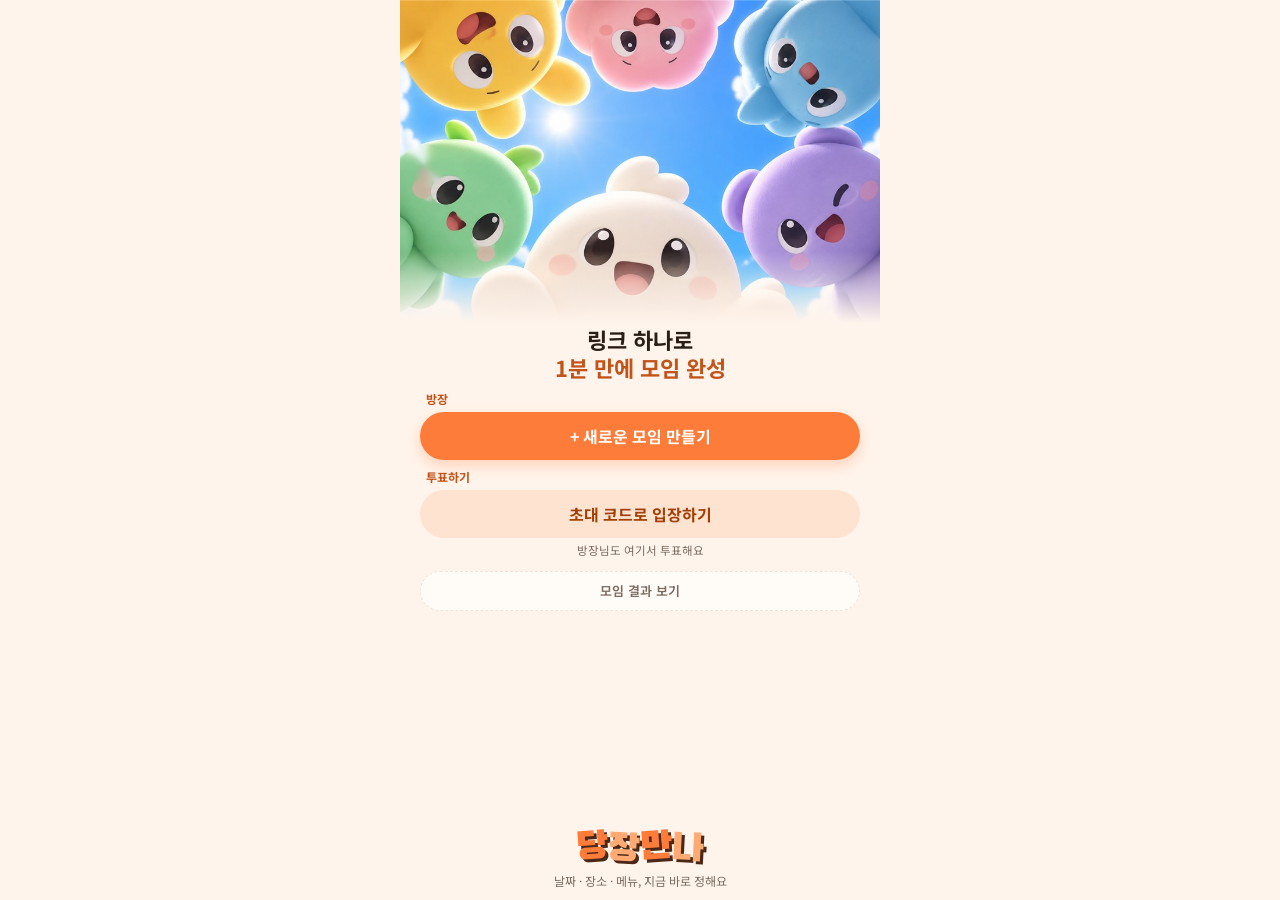
<file: index.html>
<!DOCTYPE html>
<html lang="ko">
<head>
<meta charset="utf-8">
<meta name="viewport" content="width=device-width, initial-scale=1, viewport-fit=cover">
<title>당장만나 · 링크 하나로 모임 완성</title>
<link rel="preconnect" href="https://fonts.googleapis.com">
<link rel="preconnect" href="https://fonts.gstatic.com" crossorigin>
<link href="https://fonts.googleapis.com/css2?family=Black+Han+Sans&family=Noto+Sans+KR:wght@400;500;600;700&display=swap" rel="stylesheet">
<link rel="stylesheet" href="css/style.css">
</head>
<body>
<div id="app"></div>
<div id="layer"></div>
<script src="js/data.js"></script>
<script src="js/core.js"></script>
<script src="js/rank.js"></script>
<script src="js/screens/01_home.js"></script>
<script src="js/screens/02_create.js"></script>
<script src="js/screens/03_join.js"></script>
<script src="js/screens/04_respond.js"></script>
<script src="js/screens/05_dashboard.js"></script>
<script src="js/screens/06_detail.js"></script>
<script src="js/screens/07_find.js"></script>
<script src="js/app.js"></script>
</body>
</html>
</file>
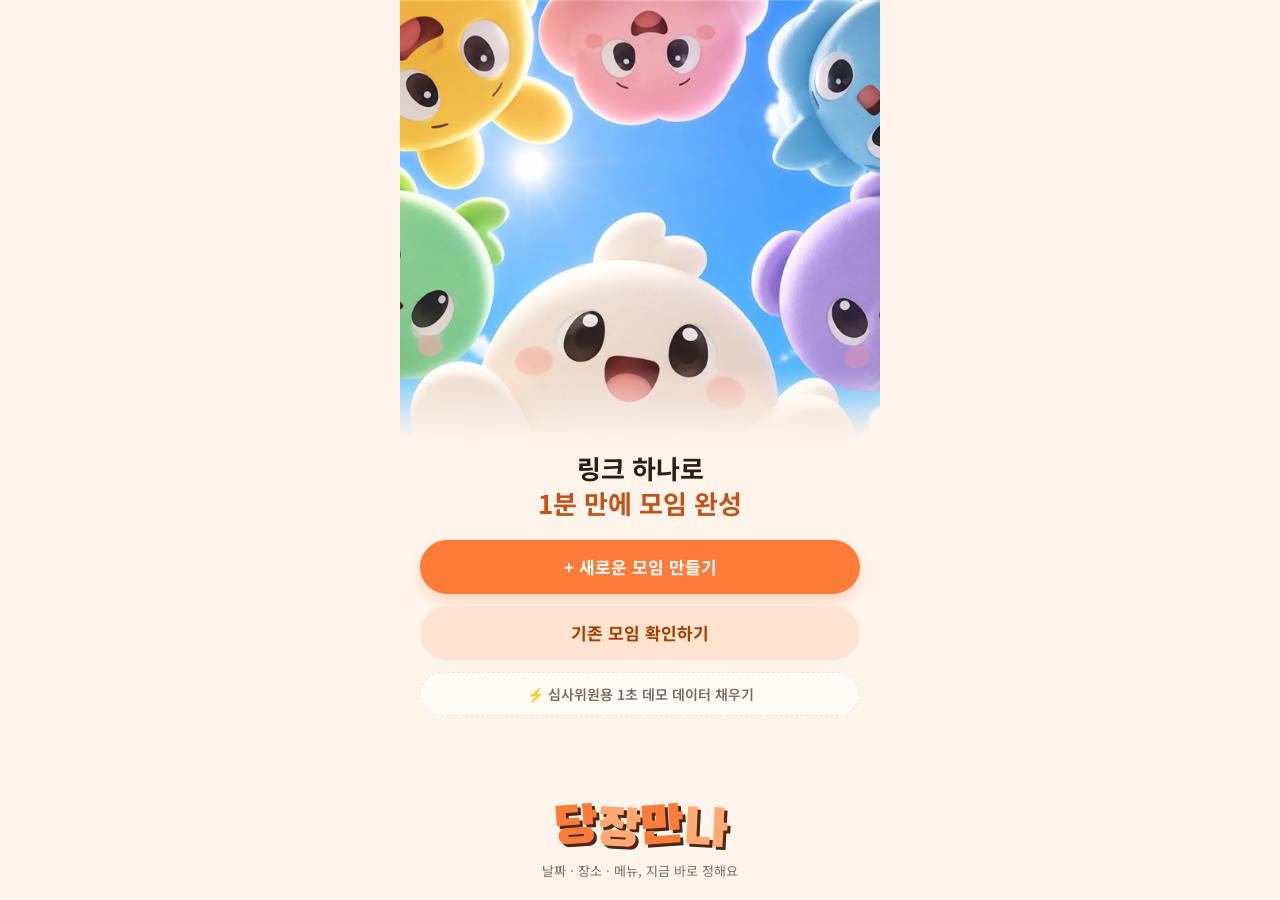
<file: docs/당장만나_모의앱_v4.1.html>
<!DOCTYPE html>
<html lang="ko">
<head>
<meta charset="utf-8">
<meta name="viewport" content="width=device-width, initial-scale=1, viewport-fit=cover">
<title>당장만나 (모의 앱 v4.1)</title>
<link rel="preconnect" href="https://fonts.googleapis.com">
<link rel="preconnect" href="https://fonts.gstatic.com" crossorigin>
<link href="https://fonts.googleapis.com/css2?family=Black+Han+Sans&family=Noto+Sans+KR:wght@400;500;600;700&display=swap" rel="stylesheet">
<style>
/* v3.0 색상: PwC 강조 1~3 + 따뜻한 갈색 보조색, 주황 박스 위 흰 글자 (라이트 테마 전용) */
:root{
  --primary:#FE7C39; --primary-press:#FD5108; --accent1:#FD5108; --peach:#FFAA72;
  --peach-soft:#FFE3D1; --page:#FFF4EC; --card:#FFFFFF; --line:#F1E4DA;
  --brown:#4A2716; --accent:#C2541A; --on-soft:#A33F00;
  --sky:#2F6FD6; --rose:#C8344E; --disabled:#C9BDB4;
  --text:#2B1E16; --text2:#7A6A5F;
  --like-bg:#E6F4EC; --like:#2A7353; --dis-bg:#FDECEF;
  --t-peach:#FFE3D1; --t-mint:#DDF2E6; --t-sky:#DDEBFB; --t-lilac:#EEE4FB; --t-butter:#FFF1C9;
  color-scheme:light;
}
@media (prefers-color-scheme: dark){ :root:not([data-theme="light"]){ --page:#FFF4EC; --text:#2B1E16; } }
:root[data-theme="dark"]{ --page:#FFF4EC; --text:#2B1E16; }
:root{box-sizing:border-box;padding-top:env(safe-area-inset-top,0px);padding-bottom:env(safe-area-inset-bottom,0px)}
html{scroll-padding-top:env(safe-area-inset-top,0px)}
*,*::before,*::after{box-sizing:border-box;margin:0;padding:0}
body{font-family:"Pretendard","Noto Sans KR","Noto Sans CJK KR",sans-serif;background:var(--page);color:var(--text);font-size:16px;line-height:1.5;-webkit-font-smoothing:antialiased}
button{font:inherit;color:inherit;background:none;border:0;cursor:pointer}
input{font:inherit;color:inherit}
:focus-visible{outline:2px solid var(--accent);outline-offset:2px}
#app{max-width:480px;margin:0 auto;background:var(--page)}
.screen{min-height:100vh;min-height:100dvh;display:flex;flex-direction:column}
.fixed{height:100vh;height:100dvh;overflow:hidden}
.head{display:flex;align-items:center;gap:6px;padding:14px 16px 12px;position:sticky;top:env(safe-area-inset-top,0px);background:var(--page);z-index:5}
.head h1{font-size:20px;font-weight:700;flex:1;white-space:nowrap;overflow:hidden;text-overflow:ellipsis}
.back{font-size:26px;line-height:1;width:30px;height:30px;color:var(--text2)}
.body{padding:8px 16px 28px;display:flex;flex-direction:column;gap:12px;flex:1}

.btn{height:54px;border-radius:999px;font-size:17px;font-weight:700;display:flex;align-items:center;justify-content:center;width:100%;padding:0 16px;white-space:nowrap}
.btn-primary{background:var(--primary);color:#fff;box-shadow:0 6px 14px rgba(254,124,57,.28)}
.btn-primary:active{background:var(--primary-press)}
.btn-soft{background:var(--peach-soft);color:var(--on-soft)}
.btn-ghost{height:44px;font-size:14px;font-weight:600;color:var(--text2);border:1.5px dashed var(--line);background:rgba(255,255,255,.6)}
.btn-sm{height:34px;padding:0 16px;border-radius:999px;background:var(--primary);color:#fff;font-size:14px;font-weight:700;flex-shrink:0}

.label{font-size:15px;font-weight:700;color:var(--accent)}
.field{display:flex;flex-direction:column;gap:8px}
.field label{font-size:16px;font-weight:600;color:var(--text2)}
.field label small{font-size:14px;font-weight:400}
.inp{height:54px;border-radius:16px;background:var(--card);border:1px solid var(--line);padding:0 18px;font-size:17px;width:100%}
.inp::placeholder{color:#A0918A;font-size:16px}
.err{font-size:14px;color:var(--rose)}
.hint{font-size:13px;color:var(--text2);padding-left:4px}

.card{background:var(--card);border-radius:22px;padding:16px;display:flex;flex-direction:column;gap:8px;box-shadow:0 2px 10px rgba(122,74,40,.06)}
.card-h{display:flex;align-items:center;gap:10px}
.card-h .ttl{font-size:16px;font-weight:700;flex:1}
.tile{width:34px;height:34px;border-radius:11px;display:flex;align-items:center;justify-content:center;flex-shrink:0}
.tile svg{width:18px;height:18px}
.more{font-size:14px;color:var(--text2);padding:4px 0 4px 8px}
.r1{font-size:18px;font-weight:700;display:flex;flex-wrap:wrap;align-items:center;gap:6px;margin-top:2px}
.rn{font-size:14px;color:var(--text2)}
.nw{white-space:nowrap}
.badge{background:var(--primary);color:#fff;font-size:12px;font-weight:700;border-radius:999px;padding:3px 10px;white-space:nowrap}

.grid3{display:grid;grid-template-columns:repeat(3,1fr);gap:8px}
.grid2{display:grid;grid-template-columns:1fr 1fr;gap:8px}
.chip{height:46px;border-radius:999px;border:1px solid var(--line);background:var(--card);font-size:16px;color:var(--text);white-space:nowrap;width:100%}
.chip.on{background:var(--primary);border-color:var(--primary);color:#fff;font-weight:700}
.chip.on.dark{background:var(--brown);border-color:var(--brown)}
/* v3.1 항목별 선택 색: 날짜·시간=주황, 장소=하늘, 희망=민트, 기피=로즈, 음주=라벤더 */
.c-time .chip.on{background:#FFE3D1;border:1.5px solid #FFAA72;color:#A33F00}
.c-place .chip.on{background:#DDEBFB;border:1.5px solid #8DB4EE;color:#2F65BF}
.c-like .chip.on{background:#DDF2E6;border:1.5px solid #86CDA6;color:#23784F}
.c-dis .chip.on{background:#FDE3E8;border:1.5px solid #EE9AAA;color:#B83A52}
.c-drink .chip.on{background:#EEE4FB;border:1.5px solid #B9A0EC;color:#6A45B0}
.label.l-place{color:#2F65BF}.label.l-like{color:#23784F}.label.l-dis{color:#B83A52}.label.l-drink{color:#7046C2}
.sec{background:var(--card);border-radius:22px;padding:14px 12px;display:flex;flex-direction:column;gap:10px;box-shadow:0 2px 10px rgba(122,74,40,.06)}
.sec .label{padding-left:4px}
.chip:disabled{color:#B3A49A;background:#FBF6F2;border-color:#F1E4DA;cursor:default}
.chip.sym{font-size:20px}
.idchip{display:inline-flex;align-items:center;height:30px;padding:0 12px;border-radius:999px;background:var(--card);border:1px solid var(--line);font-size:13px;white-space:nowrap}

/* 01 */
.entry{position:relative;height:100vh;height:100dvh;display:flex;flex-direction:column;background:linear-gradient(#FFF4EC,#FFF4EC)}
.hero{position:relative;width:100%;height:min(440px,52vh);flex-shrink:0;overflow:hidden}
.hero img{display:block;width:100%;height:100%;object-fit:cover;object-position:center 40%}
.hero::after{content:"";position:absolute;left:0;right:0;bottom:0;height:72px;background:linear-gradient(rgba(255,244,236,0),var(--page))}
.entry-main{flex:1;display:flex;flex-direction:column;padding:0 20px;gap:12px;min-height:0}
.entry-main h2{font-size:26px;font-weight:700;line-height:1.35;text-align:center;margin:10px 0 8px}
.entry-main h2 span{display:block;color:var(--accent)}
.brand{text-align:center;margin-top:auto;padding:6px 0 20px}
.brand b{font-family:"Black Han Sans","Noto Sans KR",sans-serif;font-weight:400;font-size:52px;color:var(--primary);text-shadow:3px 3px 0 var(--brown);line-height:1.1;display:inline-block}
.brand b i{font-style:normal;display:inline-block}
.brand b i:nth-child(odd){transform:rotate(-4deg)}
.brand b i:nth-child(even){transform:rotate(3deg) translateY(2px);color:var(--peach)}
.brand p{font-size:13px;color:var(--text2);margin-top:2px}

/* 02 */
.box{background:var(--card);border-radius:20px;padding:14px 16px;display:flex;align-items:center;justify-content:space-between;gap:10px;height:84px;box-shadow:0 2px 10px rgba(122,74,40,.06)}
.box .k{font-size:14px;color:var(--text2);font-weight:500}
.box .v{font-size:20px;font-weight:700;letter-spacing:.02em;white-space:nowrap;overflow:hidden;text-overflow:ellipsis}
.box>div{min-width:0}
.note{font-size:15px;font-weight:600;color:var(--accent);text-align:center}
.note2{font-size:14px;color:var(--text2);text-align:center}

/* 04 */
.section-t{font-size:21px;font-weight:700}
.calcard{background:var(--card);border-radius:22px;padding:14px 12px;box-shadow:0 2px 10px rgba(122,74,40,.06);display:flex;flex-direction:column;gap:8px}
.cal-nav{display:flex;align-items:center;justify-content:space-between;font-weight:700;font-size:17px;padding:0 4px}
.cal-nav span{color:var(--disabled);font-weight:400;padding:0 8px}
.cal{display:grid;grid-template-columns:repeat(7,1fr);gap:4px}
.wd{text-align:center;font-size:14px;color:var(--text2);font-weight:500}
.wd.sun,.day.sun{color:var(--rose)} .wd.sat,.day.sat{color:var(--sky)}
.day{height:46px;border-radius:14px;border:1.5px solid transparent;display:flex;align-items:center;justify-content:center;gap:4px;font-size:16px;font-weight:700}
.day.has{background:var(--peach-soft)}
.day.act{border-color:var(--primary)}
.dots{display:flex;flex-direction:column;gap:3px}
.dot{width:7px;height:7px;border-radius:50%;border:1.3px solid var(--primary);display:block}
.dot.f{background:var(--primary)}
.slot-row{display:flex;justify-content:space-between;align-items:baseline;margin-top:4px}
.slot-row b{font-size:17px}
.legend{display:flex;align-items:center;gap:6px;font-size:14px;color:var(--text2)}
.drink-msg{font-size:14px;color:#5E3BA6;background:#F7F2FE;border-radius:14px;padding:10px 14px;text-align:center;font-weight:600}

/* 05 */
.idrow{display:flex;align-items:center;gap:6px}
.idrow .cnt{margin-left:auto;font-size:14px;color:var(--text2);white-space:nowrap}
.mbox{border-radius:16px;padding:12px;display:flex;flex-direction:column;gap:4px;font-size:14px;min-width:0}
.mbox.like{background:var(--like-bg)} .mbox.like b{color:var(--like)}
.mbox.dis{background:var(--dis-bg)} .mbox.dis b{color:var(--rose)}
.mbox b{font-size:14px;margin-bottom:2px}
.mrow{display:flex;flex-direction:column;line-height:1.45}
.mtie{font-size:12px;font-weight:700;opacity:.75}
.dtile{border-radius:999px;background:var(--page);height:44px;display:flex;align-items:center;justify-content:center;gap:4px;font-size:15px;font-weight:700}
.dtile span{font-weight:500;color:var(--text2);font-size:14px}
.dtile.top{background:var(--primary);color:#fff}.dtile.top span{color:#fff}
.rec{font-size:14px;color:var(--text2);text-align:center;padding:2px 0}
.rec u{text-underline-offset:3px}
.notecard .ttl{color:var(--text)}
.notecard li{font-size:14px;color:var(--text);list-style:none;padding:3px 0}
.notecard li b{font-weight:600}
.sum{background:#F2F5FC;border-radius:16px;padding:14px 16px;font-size:14px;line-height:1.75}
.sum .st{font-weight:700;margin-bottom:6px}
.sum .sl{font-weight:700;margin-top:6px}
.sum .si{padding-left:14px}
.sum .link{margin-top:8px;color:var(--text2);overflow-wrap:anywhere}

/* 팝업·시트·토스트 */
.dim{position:fixed;inset:0;background:rgba(43,30,22,.45);display:flex;align-items:center;justify-content:center;padding:24px;z-index:20}
.pop{background:var(--card);border-radius:24px;padding:30px 20px 18px;max-width:320px;width:100%;text-align:center;display:flex;flex-direction:column;gap:20px}
.pop p{font-size:19px;font-weight:700}
.dim.sheet{align-items:flex-end;padding:0}
.sheet-box{background:var(--card);border-radius:24px 24px 0 0;max-width:480px;width:100%;max-height:85vh;overflow:auto;padding:10px 16px calc(16px + env(safe-area-inset-bottom,0px))}
.grab{width:40px;height:4px;border-radius:2px;background:var(--line);margin:0 auto 14px}
.sheet-box h3{font-size:19px;margin-bottom:4px}
.sheet-sec{font-size:15px;font-weight:700;margin:14px 0 2px}
.rk{padding:12px 0;border-top:1px solid var(--line);display:flex;flex-direction:column;gap:8px}
.rk-t{font-size:16px;font-weight:700;display:flex;flex-wrap:wrap;gap:6px;align-items:center}
.rk-t em{font-style:normal;font-size:14px;color:var(--text2);font-weight:500}
.voters{display:flex;flex-wrap:wrap;gap:6px}
.voters .idchip{background:var(--page);border-color:var(--page)}
.toast{position:fixed;left:50%;bottom:calc(32px + env(safe-area-inset-bottom,0px));transform:translateX(-50%);background:var(--brown);color:#fff;font-size:14px;padding:10px 16px;border-radius:999px;z-index:30;max-width:90%;text-align:center}
@media (prefers-reduced-motion:no-preference){.sheet-box{animation:up .2s ease-out}@keyframes up{from{transform:translateY(24px);opacity:.6}}.drink-msg{animation:fade .25s ease-out}@keyframes fade{from{opacity:0;transform:translateY(-4px)}}}
</style>
</head>
<body>
<div id="app"></div>
<div id="layer"></div>
<script>
/* ===== 데이터 (화면별_샘플데이터_v3.0.json과 같은 내용) ===== */
const DATA = {"config": {"PLACES": ["강남", "잠실", "여의도", "성수", "종로", "홍대", "용산", "이태원", "문래"], "MENUS": ["한식", "중식", "양식", "일식", "아시안", "멕시칸", "샐러드"], "SLOTS": ["점심", "저녁"], "DRINK": [{"value": "O", "label": "○", "message": "오늘은 달려봐요! 끝까지 함께할게요 🍻"}, {"value": "△", "label": "△", "message": "분위기 보고 가볍게 한두 잔 할게요"}, {"value": "X", "label": "✕", "message": "오늘은 쉬어갈게요. 음료로 건배해요 🥤"}], "MENU_DB": {"한식": [["보쌈", []], ["김치찌개", ["매운"]], ["닭갈비", ["밀", "매운"]], ["비빔밥", ["계란"]], ["해물파전", ["갑각류", "조개류", "밀", "계란"]]], "중식": [["짜장면", ["밀"]], ["마라탕", ["땅콩", "밀", "매운"]], ["탕수육", ["밀", "계란"]], ["딤섬", ["밀", "갑각류"]]], "양식": [["스테이크", []], ["파스타", ["밀", "우유"]], ["리조또", ["우유"]], ["피자", ["밀", "우유"]]], "일식": [["규동", []], ["초밥", ["갑각류", "조개류"]], ["돈카츠", ["밀", "계란"]], ["라멘", ["밀", "계란"]]], "아시안": [["쌀국수", []], ["분짜", ["땅콩"]], ["팟타이", ["땅콩", "갑각류", "계란"]], ["똠얌꿍", ["갑각류", "매운"]]], "멕시칸": [["타코", ["밀"]], ["부리토", ["밀", "우유"]], ["퀘사디아", ["밀", "우유"]], ["나초", ["우유"]]], "샐러드": [["포케", []], ["연어샐러드", []], ["리코타 샐러드", ["우유"]], ["견과류 샐러드볼", ["견과류", "땅콩"]]]}}, "meeting": {"name": "콘텐츠팀 회식", "code": "K7M2Q9", "inviteLink": "https://…/k7m2q9", "hostId": "조서윤2493", "createdAt": "2026-10-12T09:30:00+09:00", "responseMonth": "2026-10"}, "participants": [{"id": "조서윤2493", "isHost": true, "note": "", "slots": ["2026-10-16|저녁", "2026-10-23|저녁", "2026-10-30|점심"], "places": ["강남", "성수"], "likes": ["한식", "일식"], "dislikes": ["중식"], "drink": "O"}, {"id": "김민준3184", "isHost": false, "note": "갑각류 알레르기가 있어요", "slots": ["2026-10-16|저녁", "2026-10-22|저녁", "2026-10-23|저녁"], "places": ["강남", "여의도", "성수"], "likes": ["한식", "양식", "일식"], "dislikes": ["멕시칸"], "drink": "O"}, {"id": "이서현5521", "isHost": false, "note": "매운 음식은 잘 못 먹어요", "slots": ["2026-10-23|저녁", "2026-10-30|점심"], "places": ["성수", "종로"], "likes": ["일식", "아시안"], "dislikes": ["중식", "멕시칸"], "drink": "△"}, {"id": "박도윤7709", "isHost": false, "note": "", "slots": ["2026-10-16|저녁", "2026-10-22|저녁", "2026-10-23|저녁"], "places": ["강남", "홍대"], "likes": ["한식", "중식", "멕시칸"], "dislikes": ["샐러드"], "drink": "O"}, {"id": "최하린2046", "isHost": false, "note": "땅콩 알레르기가 있어요", "slots": ["2026-10-23|저녁", "2026-10-30|점심"], "places": ["여의도", "강남"], "likes": ["한식", "샐러드", "일식"], "dislikes": ["중식"], "drink": "X"}, {"id": "정우진8832", "isHost": false, "note": "", "slots": ["2026-10-16|저녁", "2026-10-22|저녁", "2026-10-23|저녁", "2026-10-24|저녁"], "places": ["강남", "성수", "이태원"], "likes": ["한식", "양식"], "dislikes": ["아시안"], "drink": "O"}, {"id": "강지아4415", "isHost": false, "note": "우유가 들어간 음식은 피하고 있어요", "slots": ["2026-10-16|저녁", "2026-10-23|저녁"], "places": ["성수", "종로"], "likes": ["아시안", "일식"], "dislikes": ["양식", "중식"], "drink": "△"}, {"id": "윤시우6290", "isHost": false, "note": "", "slots": ["2026-10-22|저녁", "2026-10-23|저녁", "2026-10-30|점심"], "places": ["종로", "강남"], "likes": ["한식", "아시안", "멕시칸"], "dislikes": ["샐러드"], "drink": "O"}, {"id": "한예린1357", "isHost": false, "note": "마라탕은 못 먹어요", "slots": ["2026-10-16|저녁", "2026-10-23|저녁"], "places": ["성수", "여의도", "문래"], "likes": ["한식", "일식", "양식"], "dislikes": ["중식", "멕시칸"], "drink": "△"}, {"id": "오지훈9064", "isHost": false, "note": "조개류 알레르기가 있어요", "slots": ["2026-10-16|저녁", "2026-10-23|저녁", "2026-10-31|점심"], "places": ["강남", "용산"], "likes": ["한식", "중식"], "dislikes": ["아시안"], "drink": "X"}]};
const {PLACES,MENUS,SLOTS,DRINK,MENU_DB} = DATA.config;
const YEAR=2026, MONTH=10, WD=["일","월","화","수","목","금","토"];

const S={screen:"home",meeting:null,draft:null,activeDay:null,err:{},notesOpen:false,recIdx:0};
const genCode=()=>Array.from({length:6},()=>"ABCDEFGHJKLMNPQRSTUVWXYZ23456789"[Math.floor(Math.random()*32)]).join("");
const newMeeting=(name,code=genCode())=>({name,code,link:`https://…/${code.toLowerCase()}`,people:[]});

/* ===== 집계 ===== */
const dateOf=k=>{const [y,m,d]=k.split("|")[0].split("-").map(Number);return new Date(y,m-1,d);};
function slotLabel(k){const dt=dateOf(k);return `${dt.getMonth()+1}/${String(dt.getDate()).padStart(2,"0")}(${WD[dt.getDay()]}) ${k.split("|")[1]}`;}
const dayKey=(m,d)=>`${YEAR}-${String(m).padStart(2,"0")}-${String(d).padStart(2,"0")}`;
function rank(counts,order){
  const arr=Object.entries(counts).filter(([,v])=>v>0).sort((a,b)=>b[1]-a[1]||order(a[0],b[0]));
  const gs=[]; arr.forEach(([k,v])=>{const r=1+arr.filter(([,w])=>w>v).length; if(r>3)return;
    let g=gs.find(g=>g.rank===r); if(!g){g={rank:r,votes:v,items:[]};gs.push(g);} g.items.push(k);});
  gs.forEach(g=>g.label=(g.items.length>1?"공동 ":"")+g.rank+"위"); return gs;
}
const byList=L=>(a,b)=>L.indexOf(a)-L.indexOf(b);
function tally(f){const c={};S.meeting.people.forEach(p=>p[f].forEach(x=>c[x]=(c[x]||0)+1));return c;}
const voters=(f,it)=>S.meeting.people.filter(p=>p[f].includes(it)).map(p=>p.id);
function results(){
  const ppl=S.meeting.people, drink={}; DRINK.forEach(d=>drink[d.value]=ppl.filter(p=>p.drink===d.value).length);
  return {n:ppl.length, dates:rank(tally("slots"),(a,b)=>a<b?-1:1), places:rank(tally("places"),byList(PLACES)),
    likes:rank(tally("likes"),byList(MENUS)), dislikes:rank(tally("dislikes"),byList(MENUS)), drink,
    notes:ppl.filter(p=>p.note).map(p=>({id:p.id,note:p.note}))};
}
function recommendations(R){ if(!R.likes.length) return []; const t=R.notes.map(x=>x.note).join(" ");
  return R.likes[0].items.flatMap(c=>(MENU_DB[c]||[]).filter(([nm,tags])=>!tags.some(x=>t.includes(x))&&!t.includes(nm)).map(([nm])=>nm)); }
function summaryLines(R){
  const L=[["t",`[${S.meeting.name}] 모임 결과 요약 (${R.n}명 참여)`]];
  L.push(["l","날짜"]); R.dates.forEach(g=>L.push(["i",`${g.label} ${g.items.map(slotLabel).join(" · ")} (${g.votes}표)`+(g.rank===1&&g.votes===R.n?" [만장일치]":"")]));
  if(R.places.length){L.push(["l","장소"]); R.places.forEach(g=>L.push(["i",`${g.label} ${g.items.join(" · ")} (${g.votes}표)`]));}
  const lk=R.likes.filter(g=>g.rank<=2).flatMap(g=>g.items).join(", "), dk=R.dislikes.length?R.dislikes[0].items.join(", "):"";
  if(lk||dk){L.push(["l","메뉴"]); if(lk)L.push(["i",`좋아요 ${lk}`]); if(dk)L.push(["i",`싫어요 ${dk}`]);}
  const d=Object.entries(R.drink).filter(([,v])=>v>0).map(([k,v])=>`${k} ${v}`).join(" · ");
  L.push(["l","술자리"],["i",d||"응답 없음"],["u",`상세 결과 보기: ${S.meeting.link}`]); return L;
}
const summaryText=R=>{const L=summaryLines(R);return L.map(([t,s],i)=>t==="i"?"  "+s:(t==="l"&&L[i-1][0]==="t"?"\n"+s:t==="u"?"\n"+s:s)).join("\n");};

/* ===== 유틸 ===== */
const esc=s=>String(s).replace(/[&<>"']/g,c=>({"&":"&amp;","<":"&lt;",">":"&gt;",'"':"&quot;","'":"&#39;"}[c]));
function toast(m){const t=document.createElement("div");t.className="toast";t.textContent=m;document.body.appendChild(t);setTimeout(()=>t.remove(),1800);}
async function copy(text,btn){try{await navigator.clipboard.writeText(text);}catch(e){const ta=document.createElement("textarea");ta.value=text;document.body.appendChild(ta);ta.select();try{document.execCommand("copy");}catch(_){}ta.remove();}
  if(btn){const o=btn.textContent;btn.textContent="복사됨";setTimeout(()=>btn.textContent=o,1500);}}
function go(s){S.screen=s;S.err={};render();window.scrollTo(0,0);}
const head=(t,back)=>`<div class="head">${back?`<button class="back" aria-label="뒤로" onclick="go('${back}')">‹</button>`:""}<h1>${esc(t)}</h1></div>`;
const ICON={
  cal:`<svg viewBox="0 0 24 24" fill="none" stroke="#E0662A" stroke-width="2" stroke-linecap="round"><rect x="3.5" y="5" width="17" height="15" rx="3"/><path d="M3.5 10h17M8 3v4M16 3v4"/></svg>`,
  pin:`<svg viewBox="0 0 24 24" fill="none" stroke="#3E7BD6" stroke-width="2" stroke-linecap="round"><path d="M12 21s-7-6.2-7-11.5a7 7 0 0 1 14 0C19 14.8 12 21 12 21z"/><circle cx="12" cy="9.5" r="2.5"/></svg>`,
  fork:`<svg viewBox="0 0 24 24" fill="none" stroke="#2F8A60" stroke-width="2" stroke-linecap="round"><path d="M7 3v8M4.5 3v5a2.5 2.5 0 0 0 5 0V3M7 11v10M16.5 3c-2 1.5-2.5 4-2.5 7h3v11"/></svg>`,
  cup:`<svg viewBox="0 0 24 24" fill="none" stroke="#8B5CD6" stroke-width="2" stroke-linecap="round"><path d="M6 4h12l-1.5 15a2 2 0 0 1-2 1.8h-5a2 2 0 0 1-2-1.8z"/><path d="M6.5 9h11"/></svg>`,
  bang:`<svg viewBox="0 0 24 24" fill="none" stroke="#B88A00" stroke-width="2.4" stroke-linecap="round"><circle cx="12" cy="12" r="9"/><path d="M12 7.5v5.5"/><circle cx="12" cy="16.6" r=".5" fill="#B88A00"/></svg>`,
  sum:`<svg viewBox="0 0 24 24" fill="none" stroke="#4F67A8" stroke-width="2" stroke-linecap="round"><rect x="5" y="3.5" width="14" height="17" rx="3"/><path d="M9 8.5h6M9 12h6M9 15.5h4"/></svg>`
};
const tile=(ic,bg)=>`<span class="tile" style="background:${bg}">${ICON[ic]}</span>`;

/* ===== 01 진입 일러스트: 자체 제작 3D 느낌 캐릭터 ===== */
const PAL={peach:["#FFE2D2","#FFB590","#E9875A"],mint:["#E2F8EC","#A3E3C4","#5DB792"],sky:["#E3F1FF","#A6D0FF","#5E99E6"],lilac:["#F3EAFF","#CDB4F7","#9779D6"],butter:["#FFF7D2","#FFE183","#E2B43A"]};
function gdefs(){return Object.entries(PAL).map(([k,[l,b,d]])=>`<radialGradient id="g-${k}" cx="36%" cy="30%" r="78%"><stop offset="0" stop-color="${l}"/><stop offset=".55" stop-color="${b}"/><stop offset="1" stop-color="${d}"/></radialGradient>`).join("");}
function eye(x,look){return `<g transform="translate(${x} -4)"><ellipse rx="11.5" ry="13.5" fill="url(#g-eye)"/><ellipse cx="${look}" cy="2.5" rx="7.2" ry="9" fill="url(#g-pupil)"/><circle cx="${look-2.5}" cy="-2" r="3.2" fill="#fff"/><circle cx="${look+2.5}" cy="6" r="1.4" fill="#fff" opacity=".9"/></g>`;}
function critter(x,y,s,col,ear,mouth,look=1){
  const g=`url(#g-${col})`, dk=PAL[col][2];
  const ears={
    bunny:`<ellipse cx="-16" cy="-52" rx="10" ry="27" fill="${g}" transform="rotate(-12 -16 -52)"/><ellipse cx="16" cy="-52" rx="10" ry="27" fill="${g}" transform="rotate(12 16 -52)"/><ellipse cx="-16" cy="-50" rx="4.5" ry="17" fill="#FFC6CF" transform="rotate(-12 -16 -50)"/><ellipse cx="16" cy="-50" rx="4.5" ry="17" fill="#FFC6CF" transform="rotate(12 16 -50)"/>`,
    bear:`<circle cx="-30" cy="-28" r="14" fill="${g}"/><circle cx="30" cy="-28" r="14" fill="${g}"/><circle cx="-30" cy="-28" r="6.5" fill="#FFD0C2"/><circle cx="30" cy="-28" r="6.5" fill="#FFD0C2"/>`,
    cat:`<path d="M-38 -12 Q-36 -44 -30 -48 Q-20 -40 -10 -34 Z" fill="${g}"/><path d="M38 -12 Q36 -44 30 -48 Q20 -40 10 -34 Z" fill="${g}"/><path d="M-30 -22 L-29 -38 L-18 -32 Z" fill="#FFC6CF"/><path d="M30 -22 L29 -38 L18 -32 Z" fill="#FFC6CF"/>`,
    sprout:`<path d="M0 -38 C-2 -50 0 -56 2 -60" stroke="#5DB792" stroke-width="3.5" fill="none" stroke-linecap="round"/><ellipse cx="-9" cy="-60" rx="10" ry="6" fill="url(#g-mint)" transform="rotate(-25 -9 -60)"/><ellipse cx="12" cy="-62" rx="11" ry="6.5" fill="url(#g-mint)" transform="rotate(20 12 -62)"/>`,
    antenna:`<path d="M-12 -36 Q-20 -54 -24 -58 M12 -36 Q20 -54 24 -58" stroke="${dk}" stroke-width="3" fill="none" stroke-linecap="round"/><circle cx="-25" cy="-60" r="7" fill="url(#g-peach)"/><circle cx="25" cy="-60" r="7" fill="url(#g-butter)"/>`
  }[ear];
  const m={smile:`<path d="M-7 15 q7 7 14 0" stroke="#5A2E1A" stroke-width="2.6" fill="none" stroke-linecap="round"/>`,
    open:`<path d="M-8 13 q8 12 16 0 z" fill="#7A2E22"/><path d="M-4 18 q4 4 8 0" fill="#FF8C8C"/>`,
    yum:`<path d="M-7 14 q7 7 14 0" stroke="#5A2E1A" stroke-width="2.6" fill="none" stroke-linecap="round"/><ellipse cx="4" cy="20" rx="3.5" ry="4" fill="#FF8C8C"/>`}[mouth];
  return `<g transform="translate(${x} ${y}) scale(${s})" filter="url(#soft)">
    <ellipse cx="0" cy="62" rx="52" ry="48" fill="${g}"/>
    ${ears}
    <ellipse cx="0" cy="0" rx="45" ry="41" fill="${g}"/>
    <ellipse cx="-17" cy="-23" rx="13" ry="7" fill="#fff" opacity=".5" transform="rotate(-25 -17 -23)"/>
    ${eye(-15,look)}${eye(15,look)}
    <ellipse cx="-29" cy="12" rx="8" ry="5" fill="#FF8FA3" opacity=".45"/><ellipse cx="29" cy="12" rx="8" ry="5" fill="#FF8FA3" opacity=".45"/>
    ${m}
  </g>`;
}
const hand=(x,y,col)=>`<ellipse cx="${x}" cy="${y}" rx="11" ry="9" fill="url(#g-${col})"/>`;
function scene(){
  const chars=[[58,238,.78,"sky","bear","smile",2],[126,214,.88,"peach","bunny","open",1],[195,200,.98,"butter","sprout","yum",0],[264,214,.88,"lilac","cat","smile",-1],[332,238,.78,"mint","antenna","open",-2]];
  const sparkle=(x,y,r,c)=>`<path d="M${x} ${y-r} Q${x} ${y} ${x+r} ${y} Q${x} ${y} ${x} ${y+r} Q${x} ${y} ${x-r} ${y} Q${x} ${y} ${x} ${y-r}Z" fill="${c}"/>`;
  return `<svg class="scene" viewBox="0 0 390 420" preserveAspectRatio="xMidYMax slice" role="img" aria-label="동글동글한 친구들이 식탁에 모여 맛있는 음식을 먹는 그림" xmlns="http://www.w3.org/2000/svg">
  <defs>${gdefs()}
    <linearGradient id="sky" x1="0" y1="0" x2="0" y2="1"><stop offset="0" stop-color="#9ED2FF"/><stop offset=".45" stop-color="#D3EBFF"/><stop offset=".8" stop-color="#FFEADC"/><stop offset="1" stop-color="#FFF4EC"/></linearGradient>
    <radialGradient id="sun" cx="80%" cy="12%" r="40%"><stop offset="0" stop-color="#fff" stop-opacity=".95"/><stop offset=".25" stop-color="#FFF6D6" stop-opacity=".6"/><stop offset="1" stop-color="#fff" stop-opacity="0"/></radialGradient>
    <radialGradient id="g-eye" cx="45%" cy="35%" r="70%"><stop offset="0" stop-color="#fff"/><stop offset=".8" stop-color="#F4F7FB"/><stop offset="1" stop-color="#DCE3EE"/></radialGradient>
    <radialGradient id="g-pupil" cx="40%" cy="35%" r="70%"><stop offset="0" stop-color="#3D5A9C"/><stop offset=".6" stop-color="#1E2A55"/><stop offset="1" stop-color="#0F1530"/></radialGradient>
    <linearGradient id="g-table" x1="0" y1="0" x2="0" y2="1"><stop offset="0" stop-color="#FFFDFA"/><stop offset="1" stop-color="#F6E3D3"/></linearGradient>
    <radialGradient id="g-pot" cx="40%" cy="30%" r="80%"><stop offset="0" stop-color="#8A5638"/><stop offset=".6" stop-color="#5A321E"/><stop offset="1" stop-color="#3A1E10"/></radialGradient>
    <radialGradient id="g-soup" cx="45%" cy="40%" r="70%"><stop offset="0" stop-color="#FFB27A"/><stop offset="1" stop-color="#F06A3A"/></radialGradient>
    <radialGradient id="g-plate" cx="45%" cy="35%" r="70%"><stop offset="0" stop-color="#fff"/><stop offset="1" stop-color="#EADFD6"/></radialGradient>
    <radialGradient id="g-chick" cx="35%" cy="30%" r="80%"><stop offset="0" stop-color="#F7B57A"/><stop offset="1" stop-color="#B9652E"/></radialGradient>
    <filter id="soft" x="-30%" y="-30%" width="160%" height="160%"><feDropShadow dx="0" dy="5" stdDeviation="5" flood-color="#9A5A3A" flood-opacity=".18"/></filter>
    <filter id="blur"><feGaussianBlur stdDeviation="6"/></filter>
  </defs>
  <rect width="390" height="420" fill="url(#sky)"/><rect width="390" height="420" fill="url(#sun)"/>
  <g fill="#fff" opacity=".9" filter="url(#blur)"><ellipse cx="40" cy="120" rx="60" ry="24"/><ellipse cx="80" cy="104" rx="36" ry="22"/><ellipse cx="350" cy="150" rx="64" ry="22"/><ellipse cx="300" cy="140" rx="34" ry="18"/></g>
  <g opacity=".95">${sparkle(306,46,9,"#fff")}${sparkle(90,60,6,"#fff")}${sparkle(40,200,5,"#FFAA72")}${sparkle(360,210,6,"#FFAA72")}</g>
  ${chars.map(c=>critter(...c)).join("")}
  <ellipse cx="195" cy="352" rx="210" ry="58" fill="#EBCDB7"/>
  <ellipse cx="195" cy="338" rx="210" ry="56" fill="url(#g-table)"/>
  ${chars.map(([x,y,s,col])=>hand(x-34*s,300+ (y-200)*.3,col)+hand(x+34*s,300+(y-200)*.3,col)).join("")}
  <g filter="url(#soft)">
    <ellipse cx="195" cy="318" rx="52" ry="15" fill="url(#g-pot)"/>
    <path d="M143 318 Q146 352 195 354 Q244 352 247 318 Z" fill="url(#g-pot)"/>
    <ellipse cx="195" cy="318" rx="45" ry="11" fill="url(#g-soup)"/>
    <circle cx="180" cy="316" r="5" fill="#fff"/><circle cx="198" cy="320" r="4" fill="#9FE0C1"/><circle cx="212" cy="314" r="4.5" fill="#FFE183"/><ellipse cx="190" cy="312" rx="6" ry="3" fill="#E9875A"/>
  </g>
  <g fill="none" stroke="#fff" stroke-width="5" stroke-linecap="round" opacity=".75"><path d="M180 300 q-8 -12 0 -24"/><path d="M196 298 q8 -12 0 -26"/><path d="M212 300 q-8 -12 0 -22"/></g>
  <g filter="url(#soft)">
    <ellipse cx="88" cy="350" rx="38" ry="11" fill="url(#g-plate)"/>
    <ellipse cx="80" cy="341" rx="15" ry="10" fill="url(#g-chick)"/><ellipse cx="100" cy="343" rx="14" ry="9" fill="url(#g-chick)"/><rect x="108" y="336" width="12" height="5" rx="2.5" fill="#FFF7EC"/><circle cx="121" cy="336" r="3.6" fill="#FFF7EC"/><circle cx="121" cy="341" r="3.6" fill="#FFF7EC"/>
    <ellipse cx="302" cy="350" rx="38" ry="11" fill="url(#g-plate)"/>
    <rect x="280" y="337" width="18" height="12" rx="6" fill="#fff"/><rect x="280" y="334" width="18" height="7" rx="3.5" fill="#FF8C66"/>
    <rect x="304" y="337" width="18" height="12" rx="6" fill="#fff"/><rect x="304" y="334" width="18" height="7" rx="3.5" fill="#FFB27A"/>
    <path d="M22 362 a20 14 0 0 0 40 0 Z" fill="url(#g-sky)"/><path d="M24 362 q18 -18 36 0 Z" fill="#fff"/>
    <path d="M328 362 a20 14 0 0 0 40 0 Z" fill="url(#g-mint)"/><path d="M330 362 q18 -18 36 0 Z" fill="#fff"/>
    <rect x="135" y="318" width="16" height="26" rx="5" fill="#fff" opacity=".9"/><rect x="137" y="326" width="12" height="16" rx="3" fill="#FFC15A"/><rect x="137" y="322" width="12" height="5" rx="2.5" fill="#fff"/>
    <rect x="240" y="318" width="16" height="26" rx="5" fill="#fff" opacity=".9"/><rect x="242" y="327" width="12" height="15" rx="3" fill="#FF9C7A"/>
    <circle cx="158" cy="372" r="9" fill="url(#g-plate)"/><circle cx="158" cy="370" r="5" fill="#FFB590"/>
    <circle cx="232" cy="374" r="9" fill="url(#g-plate)"/><circle cx="232" cy="372" r="5" fill="#A3E3C4"/>
  </g>
</svg>`;
}

/* ===== 화면 ===== */
const V={};
V.home=()=>`<div class="entry"><div class="hero"><img src="[data-uri]" alt="동글동글한 친구들이 파란 하늘 아래에서 반갑게 내려다보는 그림"></div>
  <div class="entry-main">
    <h2>링크 하나로<span>1분 만에 모임 완성</span></h2>
    <button class="btn btn-primary" onclick="go('create')">+ 새로운 모임 만들기</button>
    <button class="btn btn-soft" onclick="openDash()">기존 모임 확인하기</button>
    <button class="btn btn-ghost" onclick="loadDemo()">⚡ 심사위원용 1초 데모 데이터 채우기</button>
    <div class="brand"><b aria-label="당장만나"><i>당</i><i>장</i><i>만</i><i>나</i></b><p>날짜 · 장소 · 메뉴, 지금 바로 정해요</p></div>
  </div></div>`;

V.create=()=>{const m=S.meeting&&S.meeting._fresh?S.meeting:null;return `<div class="screen fixed">${head("새로운 모임 만들기","home")}
<div class="body" style="gap:20px;padding-top:16px">
  <div class="field"><label for="mname">모임 이름</label><input id="mname" class="inp" placeholder="예: 팀 회식" value="${esc(S.draftName||"")}" oninput="S.draftName=this.value"></div>
  ${S.err.name?`<p class="err">${S.err.name}</p>`:""}
  <button class="btn btn-primary" onclick="makeLink()">초대장 링크 생성</button>
  ${m?`<div style="display:flex;flex-direction:column;gap:12px;margin-top:6px">
    <div class="box"><div><p class="k">모임 코드 (6자리)</p><p class="v">${m.code}</p></div><button class="btn-sm" onclick="copy('${m.code}',this)">복사</button></div>
    <div class="box"><div><p class="k">초대 링크</p><p class="v">${esc(m.link)}</p></div><button class="btn-sm" onclick="copy('${esc(m.link)}',this)">복사</button></div>
    <p class="note" style="margin-top:4px">복사해서 모임 참여자에게 전달하세요</p>
  </div>
  <div style="margin-top:40px;display:flex;flex-direction:column;gap:10px">
    <button class="btn btn-soft" onclick="go('join')">초대 링크로 입장하기</button>
    <p class="note2">방장님도 초대 링크로 입장해서 투표해 주세요</p>
  </div>`:""}
</div></div>`;};

V.join=()=>`<div class="screen fixed">${head("초대장 열기","home")}
<div class="body" style="gap:22px;padding-top:20px">
  <div class="field"><label for="jcode">모임 코드</label><input id="jcode" class="inp" maxlength="6" placeholder="예: A1B2C3" value="${esc(S.joinCode??(S.meeting?S.meeting.code:""))}" oninput="S.joinCode=this.value.toUpperCase();this.value=S.joinCode" autocapitalize="characters">${S.err.code?`<p class="err">${S.err.code}</p>`:""}</div>
  <div class="field"><label for="jid">참여자 ID <small>(이름 + 전화번호 뒷 4자리)</small></label><input id="jid" class="inp" placeholder="예: 조서윤2493" value="${esc(S.joinId||"")}" oninput="S.joinId=this.value.trim()">${S.err.id?`<p class="err">${S.err.id}</p>`:""}</div>
  <div class="field"><label for="jnote">확인해주세요 <small>(선택)</small></label><input id="jnote" class="inp" placeholder="예: 갑각류 알레르기, 마라탕 싫어요" value="${esc(S.joinNote||"")}" oninput="S.joinNote=this.value"><p class="hint">알레르기나 못 먹는 음식을 적어주시면 메뉴 추천에서 빼드려요</p></div>
  <button class="btn btn-primary" style="margin-top:6px" onclick="enter()">입장하기</button>
</div></div>`;

function calendar(){const d=S.draft,first=new Date(YEAR,MONTH-1,1).getDay(),days=new Date(YEAR,MONTH,0).getDate();
  let h=WD.map((w,i)=>`<div class="wd${i===0?" sun":i===6?" sat":""}">${w}</div>`).join("");
  for(let i=0;i<first;i++)h+="<div></div>";
  for(let day=1;day<=days;day++){const k=dayKey(MONTH,day),dow=new Date(YEAR,MONTH-1,day).getDay(),sel=SLOTS.map(s=>d.slots.includes(`${k}|${s}`));
    h+=`<button class="day${sel.some(Boolean)?" has":""}${S.activeDay===k?" act":""}${dow===0?" sun":dow===6?" sat":""}" onclick="pickDay('${k}')" aria-label="${MONTH}월 ${day}일"><span>${day}</span><span class="dots">${sel.map(f=>`<i class="dot${f?" f":""}"></i>`).join("")}</span></button>`;}
  return h;}
V.respond=()=>{const d=S.draft,ad=S.activeDay,adL=ad?slotLabel(ad+"|").replace(/\s$/,""):"날짜를 눌러 주세요";
  const chip=(f,v,dark)=>{const on=d[f].includes(v),o=f==="likes"?"dislikes":f==="dislikes"?"likes":null,dis=!on&&(d[f].length>=3||(o&&d[o].includes(v)));
    return `<button class="chip${on?" on":""}${on&&dark?" dark":""}" ${dis?"disabled":""} aria-pressed="${on}" onclick="tog('${f}','${v}')">${v}</button>`;};
  const dm=DRINK.find(x=>x.value===d.drink);
  return `<div class="screen">${head(S.meeting.name,"join")}
<div class="body" style="gap:14px">
  <h2 class="section-t">1. 날짜 선택</h2>
  <div class="calcard"><div class="cal-nav"><span aria-hidden="true">‹</span>${YEAR}년 ${MONTH}월<span aria-hidden="true">›</span></div><div class="cal">${calendar()}</div></div>
  <div class="slot-row"><b>${adL}</b><span class="rn">복수 선택 가능</span></div>
  <div class="grid2 c-time">${SLOTS.map(s=>{const on=ad&&d.slots.includes(`${ad}|${s}`);return `<button class="chip${on?" on":""}" ${ad?"":"disabled"} aria-pressed="${!!on}" onclick="togSlot('${s}')">${s}</button>`;}).join("")}</div>
  <div class="legend"><i class="dot"></i>→<i class="dot f"></i> 점심 · 저녁 (위부터)</div>
  <button class="btn btn-primary" onclick="document.getElementById('sec2').scrollIntoView({behavior:'smooth'})">다음</button>
  <h2 class="section-t" id="sec2" style="margin-top:20px;scroll-margin-top:70px">2. 장소와 메뉴</h2>
  <div class="sec c-place"><p class="label l-place">📍 희망 장소 (최대 3개)</p><div class="grid3">${PLACES.map(p=>chip("places",p)).join("")}</div></div>
  <div class="sec c-like"><p class="label l-like">🙂 희망 메뉴 (최대 3개)</p><div class="grid3">${MENUS.map(m=>chip("likes",m)).join("")}</div></div>
  <div class="sec c-dis"><p class="label l-dis">🙁 기피 메뉴 (최대 3개)</p><div class="grid3">${MENUS.map(m=>chip("dislikes",m)).join("")}</div></div>
  <div class="sec c-drink"><p class="label l-drink">🥂 음주 여부</p>
  <div class="grid3">${DRINK.map(x=>`<button class="chip sym${d.drink===x.value?" on":""}" aria-label="음주 ${x.value}" aria-pressed="${d.drink===x.value}" onclick="S.draft.drink=S.draft.drink==='${x.value}'?null:'${x.value}';keep()">${x.label}</button>`).join("")}</div>
  ${dm?`<p class="drink-msg" aria-live="polite">${esc(dm.message)}</p>`:""}</div>
  <button class="btn btn-primary" style="margin-top:12px" onclick="confirmResp()">확정하기</button>
</div></div>`;};

V.dash=()=>{const R=results(),M=S.meeting,recs=recommendations(R),ids=M.people.map(p=>p.id);
  const it=g=>g.items.map(x=>`<span class="nw">${esc(x)}</span>`).join(" · ");
  const list=(gs,lab,badge)=>gs.length?`<p class="r1">${gs[0].label} ${lab(gs[0])} (${gs[0].votes}표)${badge&&gs[0].votes===R.n?'<span class="badge">만장일치</span>':""}</p>${gs.slice(1).map(g=>`<p class="rn">${g.label} ${lab(g)} (${g.votes}표)</p>`).join("")}`:`<p class="rn">아직 응답이 없어요</p>`;
  const ml=gs=>gs.length?gs.map(g=>g.items.length>1?`<span class="mrow"><span class="mtie">${g.label}</span><span class="nw">${g.items.map(esc).join(" · ")} (${g.votes})</span></span>`:`<span class="mrow nw">${g.label} ${esc(g.items[0])} (${g.votes})</span>`).join(""):`<span class="rn">없음</span>`;
  const top=Math.max(...Object.values(R.drink)), rec=recs.length?recs[S.recIdx%recs.length]:null;
  const sl=summaryLines(R);
  return `<div class="screen">${head(M.name+" 대시보드","home")}
<div class="body">
  <div class="idrow">${ids.slice(0,2).map(i=>`<span class="idchip">${esc(i)}</span>`).join("")}${ids.length>2?`<span class="idchip">+${ids.length-2}</span>`:""}<span class="cnt">참여 ${R.n}명</span></div>
  <div class="card"><div class="card-h">${tile("cal","var(--t-peach)")}<span class="ttl">날짜</span><button class="more" onclick="detail('slots')">상세 ›</button></div>${list(R.dates,g=>g.items.map(slotLabel).join(" · "),true)}</div>
  <div class="card"><div class="card-h">${tile("pin","var(--t-sky)")}<span class="ttl">장소</span><button class="more" onclick="detail('places')">상세 ›</button></div>${list(R.places,it)}</div>
  <div class="card"><div class="card-h">${tile("fork","var(--t-mint)")}<span class="ttl">메뉴</span><button class="more" onclick="detail('menus')">상세 ›</button></div>
    <div class="grid2"><div class="mbox like"><b>🙂 이 메뉴는 좋아요</b>${ml(R.likes)}</div><div class="mbox dis"><b>🙁 이 메뉴는 싫어요</b>${ml(R.dislikes)}</div></div>
    ${rec?`<button class="rec" onclick="S.recIdx++;keep()">오늘은 이 메뉴 어때요? <u>${esc(rec)}</u></button>`:""}
  </div>
  <div class="card"><div class="card-h">${tile("cup","var(--t-lilac)")}<span class="ttl">오늘 술 한 잔?</span></div>
    ${top>0?`<div class="grid3">${DRINK.map(x=>`<div class="dtile${R.drink[x.value]===top?" top":""}">${x.value} <span>(${R.drink[x.value]}표)</span></div>`).join("")}</div>`:`<p class="rn">아직 응답이 없어요</p>`}
  </div>
  ${R.notes.length?`<div class="card notecard"><div class="card-h">${tile("bang","var(--t-butter)")}<span class="ttl">확인해주세요 ${R.notes.length}건</span><button class="more" onclick="S.notesOpen=!S.notesOpen;keep()" aria-expanded="${S.notesOpen}">${S.notesOpen?"접기":"전체 보기"}</button></div>
    <ul>${(S.notesOpen?R.notes:R.notes.slice(0,2)).map(x=>`<li><b>${esc(x.id)}</b> · ${esc(x.note)}</li>`).join("")}</ul></div>`:""}
  <div class="card"><div class="card-h">${tile("sum","#E6EBF7")}<span class="ttl">결과 요약</span><span class="rn" style="font-weight:700;color:var(--accent)">${R.n}명 참여</span></div>
    <div class="sum">${sl.map(([t,s])=>`<p class="${t==="t"?"st":t==="l"?"sl":t==="i"?"si":"link"}">${esc(s)}</p>`).join("")}</div>
    <button class="btn btn-primary" style="margin-top:4px" onclick="copy(summaryText(results()));toast('요약을 복사했어요. 단톡방에 붙여넣으세요')">단톡방에 공유하기</button>
  </div>
</div></div>`;};

/* ===== 동작 ===== */
function render(){document.getElementById("app").innerHTML=V[S.screen]();}
function keep(){const y=window.scrollY;render();window.scrollTo(0,y);}
function loadDemo(){const m=DATA.meeting;S.meeting=newMeeting(m.name,m.code);S.meeting.link=m.inviteLink;S.meeting.people=JSON.parse(JSON.stringify(DATA.participants));S.recIdx=0;S.notesOpen=false;go("dash");}
function openDash(){if(!S.meeting){toast("아직 만든 모임이 없어요. 새 모임을 만들거나 데모 데이터를 채워 보세요");return;}go("dash");}
function makeLink(){const n=(S.draftName||"").trim();if(!n){S.err={name:"모임 이름을 입력해 주세요"};render();return;}S.meeting=newMeeting(n);S.meeting._fresh=true;S.joinCode=S.meeting.code;render();}
function enter(){const code=(S.joinCode??(S.meeting?S.meeting.code:"")).trim(),id=(S.joinId||"").trim();S.err={};
  if(!S.meeting||code!==S.meeting.code)S.err.code="모임 코드를 다시 확인해 주세요";
  if(!/^[가-힣A-Za-z]{1,10}\d{4}$/.test(id))S.err.id="이름 뒤에 전화번호 뒷 4자리를 붙여 주세요 (예: 조서윤2493)";
  if(Object.keys(S.err).length){render();return;}
  const prev=S.meeting.people.find(p=>p.id===id);
  S.draft=prev?JSON.parse(JSON.stringify(prev)):{id,isHost:false,note:"",slots:[],places:[],likes:[],dislikes:[],drink:null};
  if(S.joinNote&&S.joinNote.trim())S.draft.note=S.joinNote.trim();
  S.activeDay=S.draft.slots.length?S.draft.slots.slice().sort()[0].split("|")[0]:null;
  go("respond");if(prev)toast("이전 응답을 불러왔어요");}
function pickDay(k){S.activeDay=k;keep();}
function togSlot(s){const k=`${S.activeDay}|${s}`,a=S.draft.slots,i=a.indexOf(k);i>=0?a.splice(i,1):a.push(k);keep();}
function tog(f,v){const a=S.draft[f],i=a.indexOf(v);if(i>=0)a.splice(i,1);else if(a.length<3)a.push(v);keep();}
function confirmResp(){if(!S.draft.slots.length){toast("가능한 날짜와 시간대를 하나 이상 골라 주세요");return;}
  const d=S.draft,ppl=S.meeting.people,i=ppl.findIndex(p=>p.id===d.id);i>=0?ppl[i]=d:ppl.push(d);S.meeting._fresh=false;
  document.getElementById("layer").innerHTML=`<div class="dim" role="dialog" aria-modal="true"><div class="pop"><p>응답이 접수되었어요! 🍽️</p><button class="btn btn-primary" onclick="closeLayer();S.joinId='';S.joinNote='';go('dash')">확인</button></div></div>`;}
function closeLayer(){document.getElementById("layer").innerHTML="";}
function rankBlock(gs,f,lab,n){if(!gs.length)return `<p class="rn" style="padding:12px 0">아직 응답이 없어요</p>`;
  return gs.map(g=>g.items.map(x=>`<div class="rk"><p class="rk-t">${g.label} ${esc(lab(x))} <em>${g.votes}표</em>${f==="slots"&&g.rank===1&&g.votes===n?'<span class="badge">만장일치</span>':""}</p><div class="voters">${voters(f,x).map(v=>`<span class="idchip">${esc(v)}</span>`).join("")}</div></div>`).join("")).join("");}
function detail(kind){const R=results(),id=x=>x;let h;
  if(kind==="slots")h=`<h3>날짜 상세</h3><p class="rn">순위별로 고른 사람을 보여줘요</p>${rankBlock(R.dates,"slots",slotLabel,R.n)}`;
  else if(kind==="places")h=`<h3>장소 상세</h3><p class="rn">순위별로 고른 사람을 보여줘요</p>${rankBlock(R.places,"places",id)}`;
  else h=`<h3>메뉴 상세</h3><p class="rn">순위별로 고른 사람을 보여줘요</p><p class="sheet-sec" style="color:var(--like)">🙂 좋아요</p>${rankBlock(R.likes,"likes",id)}<p class="sheet-sec" style="color:var(--rose)">🙁 싫어요</p>${rankBlock(R.dislikes,"dislikes",id)}`;
  document.getElementById("layer").innerHTML=`<div class="dim sheet" onclick="if(event.target===this)closeLayer()"><div class="sheet-box" role="dialog" aria-modal="true"><div class="grab"></div>${h}<button class="btn btn-primary" style="margin-top:16px" onclick="closeLayer()">닫기</button></div></div>`;}
render();
</script>
</body>
</html>
</file>
<file: css/style.css>
/* v3.0 색상: PwC 강조 1~3 + 따뜻한 갈색 보조색, 주황 박스 위 흰 글자 (라이트 테마 전용) */
:root{
  --primary:#FE7C39; --primary-press:#FD5108; --accent1:#FD5108; --peach:#FFAA72;
  --peach-soft:#FFE3D1; --page:#FFF4EC; --card:#FFFFFF; --line:#F1E4DA;
  --brown:#4A2716; --accent:#C2541A; --on-soft:#A33F00;
  --sky:#2F6FD6; --rose:#C8344E; --disabled:#C9BDB4;
  --text:#2B1E16; --text2:#7A6A5F;
  --like-bg:#E6F4EC; --like:#2A7353; --dis-bg:#FDECEF;
  --t-peach:#FFE3D1; --t-mint:#DDF2E6; --t-sky:#DDEBFB; --t-lilac:#EEE4FB; --t-butter:#FFF1C9;
  color-scheme:light;
}
@media (prefers-color-scheme: dark){ :root:not([data-theme="light"]){ --page:#FFF4EC; --text:#2B1E16; } }
:root[data-theme="dark"]{ --page:#FFF4EC; --text:#2B1E16; }
:root{box-sizing:border-box;padding-top:env(safe-area-inset-top,0px);padding-bottom:env(safe-area-inset-bottom,0px)}
html{scroll-padding-top:env(safe-area-inset-top,0px)}
*,*::before,*::after{box-sizing:border-box;margin:0;padding:0}
body{font-family:"Pretendard","Noto Sans KR","Noto Sans CJK KR",sans-serif;background:var(--page);color:var(--text);font-size:16px;line-height:1.5;-webkit-font-smoothing:antialiased}
button{font:inherit;color:inherit;background:none;border:0;cursor:pointer}
input{font:inherit;color:inherit}
:focus-visible{outline:2px solid var(--accent);outline-offset:2px}
#app{max-width:480px;margin:0 auto;background:var(--page)}
.screen{min-height:100vh;min-height:100dvh;display:flex;flex-direction:column}
.fixed{height:100vh;height:100dvh;overflow:hidden}
.head{display:flex;align-items:center;gap:6px;padding:14px 16px 12px;position:sticky;top:env(safe-area-inset-top,0px);background:var(--page);z-index:5}
.head h1{font-size:20px;font-weight:700;flex:1;white-space:nowrap;overflow:hidden;text-overflow:ellipsis}
.back{font-size:26px;line-height:1;width:30px;height:30px;color:var(--text2)}
.body{padding:8px 16px 28px;display:flex;flex-direction:column;gap:12px;flex:1}

.btn{height:54px;border-radius:999px;font-size:17px;font-weight:700;display:flex;align-items:center;justify-content:center;width:100%;padding:0 16px;white-space:nowrap}
.btn-primary{background:var(--primary);color:#fff;box-shadow:0 6px 14px rgba(254,124,57,.28)}
.btn-primary:active{background:var(--primary-press)}
.btn-soft{background:var(--peach-soft);color:var(--on-soft)}
.btn-ghost{height:44px;font-size:14px;font-weight:600;color:var(--text2);border:1.5px dashed var(--line);background:rgba(255,255,255,.6)}
.btn-sm{height:34px;padding:0 16px;border-radius:999px;background:var(--primary);color:#fff;font-size:14px;font-weight:700;flex-shrink:0}

.label{font-size:15px;font-weight:700;color:var(--accent)}
.field{display:flex;flex-direction:column;gap:8px}
.field label{font-size:16px;font-weight:600;color:var(--text2)}
.field label small{font-size:14px;font-weight:400}
.inp{height:54px;border-radius:16px;background:var(--card);border:1px solid var(--line);padding:0 18px;font-size:17px;width:100%}
.inp::placeholder{color:#A0918A;font-size:16px}
/* 아이폰(iOS Safari): 날짜 입력칸이 고유 폭 때문에 화면 밖으로 나가는 문제 → 기본 모양을 끄고 폭을 부모에 맞춤, 글자는 줄 높이로 세로 가운데 (02 생성 화면 칸 높이 46px - 테두리 2px) */
@supports (-webkit-touch-callout:none){input[type="date"].inp{-webkit-appearance:none;appearance:none;display:block;min-width:0;max-width:100%;padding-top:0;padding-bottom:0;line-height:44px;text-align:left}input[type="date"].inp::-webkit-date-and-time-value{text-align:left;margin:0;line-height:44px}}
.err{font-size:14px;color:var(--rose)}
.hint{font-size:13px;color:var(--text2);padding-left:4px}

.card{background:var(--card);border-radius:22px;padding:16px;display:flex;flex-direction:column;gap:8px;box-shadow:0 2px 10px rgba(122,74,40,.06)}
.card-h{display:flex;align-items:center;gap:10px}
.card-h .ttl{font-size:16px;font-weight:700;flex:1}
.tile{width:34px;height:34px;border-radius:11px;display:flex;align-items:center;justify-content:center;flex-shrink:0}
.tile svg{width:18px;height:18px}
.more{font-size:14px;color:var(--text2);padding:4px 0 4px 8px}
.r1{font-size:18px;font-weight:700;display:flex;flex-wrap:wrap;align-items:center;gap:6px;margin-top:2px}
.rn{font-size:14px;color:var(--text2)}
.nw{white-space:nowrap}
.badge{background:var(--primary);color:#fff;font-size:12px;font-weight:700;border-radius:999px;padding:3px 10px;white-space:nowrap}

.grid3{display:grid;grid-template-columns:repeat(3,1fr);gap:8px}
.grid2{display:grid;grid-template-columns:1fr 1fr;gap:8px}
.chip{height:46px;border-radius:999px;border:1px solid var(--line);background:var(--card);font-size:16px;color:var(--text);white-space:nowrap;width:100%}
.chip.on{background:var(--primary);border-color:var(--primary);color:#fff;font-weight:700}
.chip.on.dark{background:var(--brown);border-color:var(--brown)}
/* v3.1 항목별 선택 색: 날짜·시간=주황, 장소=하늘, 희망=민트, 기피=로즈, 음주=라벤더 */
.c-time .chip.on{background:#FFE3D1;border:1.5px solid #FFAA72;color:#A33F00}
.c-place .chip.on{background:#DDEBFB;border:1.5px solid #8DB4EE;color:#2F65BF}
.c-like .chip.on{background:#DDF2E6;border:1.5px solid #86CDA6;color:#23784F}
.c-dis .chip.on{background:#FDE3E8;border:1.5px solid #EE9AAA;color:#B83A52}
.c-drink .chip.on{background:#EEE4FB;border:1.5px solid #B9A0EC;color:#6A45B0}
.label.l-place{color:#2F65BF}.label.l-like{color:#23784F}.label.l-dis{color:#B83A52}.label.l-drink{color:#7046C2}
.sec{background:var(--card);border-radius:22px;padding:14px 12px;display:flex;flex-direction:column;gap:10px;box-shadow:0 2px 10px rgba(122,74,40,.06)}
.sec .label{padding-left:4px}
.chip:disabled{color:#B3A49A;background:#FBF6F2;border-color:#F1E4DA;cursor:default}
.chip.sym{font-size:20px}
.idchip{display:inline-flex;align-items:center;height:30px;padding:0 12px;border-radius:999px;background:var(--card);border:1px solid var(--line);font-size:13px;white-space:nowrap}

/* 01 */
.entry{position:relative;height:100vh;height:100dvh;display:flex;flex-direction:column;background:linear-gradient(#FFF4EC,#FFF4EC)}
.hero{position:relative;width:100%;height:min(440px,52vh);flex-shrink:0;overflow:hidden}
.hero img{display:block;width:100%;height:100%;object-fit:cover;object-position:center 40%}
.hero::after{content:"";position:absolute;left:0;right:0;bottom:0;height:72px;background:linear-gradient(rgba(255,244,236,0),var(--page))}
.entry-main{flex:1;display:flex;flex-direction:column;padding:0 20px;gap:12px;min-height:0}
.entry-main h2{font-size:26px;font-weight:700;line-height:1.35;text-align:center;margin:10px 0 8px}
.entry-main h2 span{display:block;color:var(--accent)}
.brand{text-align:center;margin-top:auto;padding:6px 0 20px}
.brand b{font-family:"Black Han Sans","Noto Sans KR",sans-serif;font-weight:400;font-size:52px;color:var(--primary);text-shadow:3px 3px 0 var(--brown);line-height:1.1;display:inline-block}
.brand b i{font-style:normal;display:inline-block}
.brand b i:nth-child(odd){transform:rotate(-4deg)}
.brand b i:nth-child(even){transform:rotate(3deg) translateY(2px);color:var(--peach)}
.brand p{font-size:13px;color:var(--text2);margin-top:2px}

/* 02 */
.box{background:var(--card);border-radius:20px;padding:14px 16px;display:flex;align-items:center;justify-content:space-between;gap:10px;height:84px;box-shadow:0 2px 10px rgba(122,74,40,.06)}
.box .k{font-size:14px;color:var(--text2);font-weight:500}
.box .v{font-size:20px;font-weight:700;letter-spacing:.02em;white-space:nowrap;overflow:hidden;text-overflow:ellipsis}
.box>div{min-width:0}
.note{font-size:15px;font-weight:600;color:var(--accent);text-align:center}
.note2{font-size:14px;color:var(--text2);text-align:center}

/* 04 */
.section-t{font-size:21px;font-weight:700}
.calcard{background:var(--card);border-radius:22px;padding:14px 12px;box-shadow:0 2px 10px rgba(122,74,40,.06);display:flex;flex-direction:column;gap:8px}
.cal-nav{display:flex;align-items:center;justify-content:space-between;font-weight:700;font-size:17px;padding:0 4px}
.cal-nav span{color:var(--disabled);font-weight:400;padding:0 8px}
.cal{display:grid;grid-template-columns:repeat(7,1fr);gap:4px}
.wd{text-align:center;font-size:14px;color:var(--text2);font-weight:500}
.wd.sun,.day.sun{color:var(--rose)} .wd.sat,.day.sat{color:var(--sky)}
.day{height:46px;border-radius:14px;border:1.5px solid transparent;display:flex;align-items:center;justify-content:center;gap:4px;font-size:16px;font-weight:700}
.day.has{background:var(--peach-soft)}
.day.act{border-color:var(--primary)}
.dots{display:flex;flex-direction:column;gap:3px}
.dot{width:7px;height:7px;border-radius:50%;border:1.3px solid var(--primary);display:block}
.dot.f{background:var(--primary)}
.slot-row{display:flex;justify-content:space-between;align-items:baseline;margin-top:4px}
.slot-row b{font-size:17px}
.legend{display:flex;align-items:center;gap:6px;font-size:14px;color:var(--text2)}
.drink-msg{font-size:14px;color:#5E3BA6;background:#F7F2FE;border-radius:14px;padding:10px 14px;text-align:center;font-weight:600}

/* 05 */
.idrow{display:flex;align-items:center;gap:6px}
.idrow .cnt{margin-left:auto;font-size:14px;color:var(--text2);white-space:nowrap}
.mbox{border-radius:16px;padding:12px;display:flex;flex-direction:column;gap:4px;font-size:14px;min-width:0}
.mbox.like{background:var(--like-bg)} .mbox.like b{color:var(--like)}
.mbox.dis{background:var(--dis-bg)} .mbox.dis b{color:var(--rose)}
.mbox b{font-size:14px;margin-bottom:2px}
.mrow{display:flex;flex-direction:column;line-height:1.45}
.mtie{font-size:12px;font-weight:700;opacity:.75}
.dtile{border-radius:999px;background:var(--page);height:44px;display:flex;align-items:center;justify-content:center;gap:4px;font-size:15px;font-weight:700}
.dtile span{font-weight:500;color:var(--text2);font-size:14px}
.dtile.top{background:var(--primary);color:#fff}.dtile.top span{color:#fff}
.rec{font-size:14px;color:var(--text2);text-align:center;padding:2px 0}
.rec u{text-underline-offset:3px}
.notecard .ttl{color:var(--text)}
.notecard li{font-size:14px;color:var(--text);list-style:none;padding:3px 0}
.notecard li b{font-weight:600}
.sum{background:#F2F5FC;border-radius:16px;padding:14px 16px;font-size:14px;line-height:1.75}
.sum .st{font-weight:700;margin-bottom:6px}
.sum .sl{font-weight:700;margin-top:6px}
.sum .si{padding-left:14px}
.sum .link{margin-top:8px;color:var(--text2);overflow-wrap:anywhere}

/* 팝업·시트·토스트 */
.dim{position:fixed;inset:0;background:rgba(43,30,22,.45);display:flex;align-items:center;justify-content:center;padding:24px;z-index:20}
.pop{background:var(--card);border-radius:24px;padding:30px 20px 18px;max-width:320px;width:100%;text-align:center;display:flex;flex-direction:column;gap:20px}
.pop p{font-size:19px;font-weight:700}
.dim.sheet{align-items:flex-end;padding:0}
.sheet-box{background:var(--card);border-radius:24px 24px 0 0;max-width:480px;width:100%;max-height:85vh;overflow:auto;padding:10px 16px calc(16px + env(safe-area-inset-bottom,0px))}
.grab{width:40px;height:4px;border-radius:2px;background:var(--line);margin:0 auto 14px}
.sheet-box h3{font-size:19px;margin-bottom:4px}
.sheet-sec{font-size:15px;font-weight:700;margin:14px 0 2px}
.rk{padding:12px 0;border-top:1px solid var(--line);display:flex;flex-direction:column;gap:8px}
.rk-t{font-size:16px;font-weight:700;display:flex;flex-wrap:wrap;gap:6px;align-items:center}
.rk-t em{font-style:normal;font-size:14px;color:var(--text2);font-weight:500}
.voters{display:flex;flex-wrap:wrap;gap:6px}
.voters .idchip{background:var(--page);border-color:var(--page)}
.toast{position:fixed;left:50%;bottom:calc(32px + env(safe-area-inset-bottom,0px));transform:translateX(-50%);background:var(--brown);color:#fff;font-size:14px;padding:10px 16px;border-radius:999px;z-index:30;max-width:90%;text-align:center}
@media (prefers-reduced-motion:no-preference){.sheet-box{animation:up .2s ease-out}@keyframes up{from{transform:translateY(24px);opacity:.6}}.drink-msg{animation:fade .25s ease-out}@keyframes fade{from{opacity:0;transform:translateY(-4px)}}}
</file>
